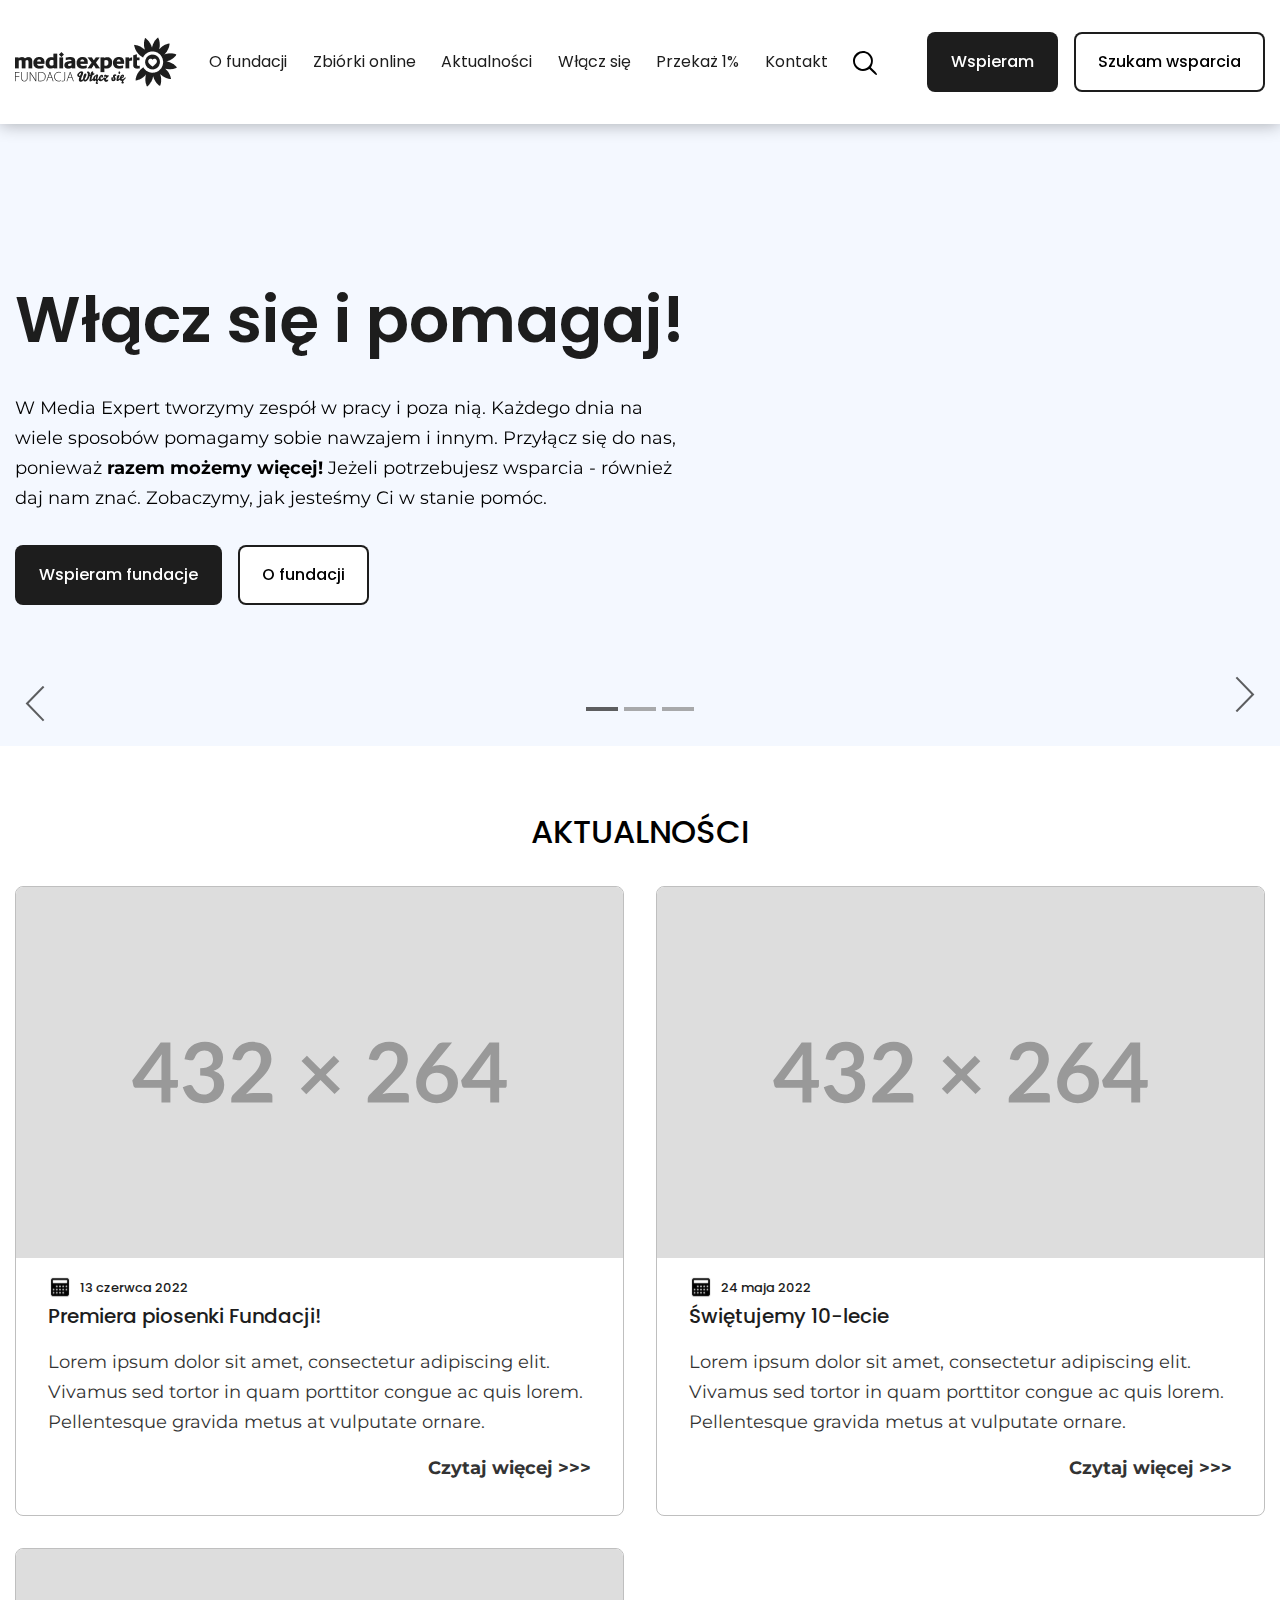
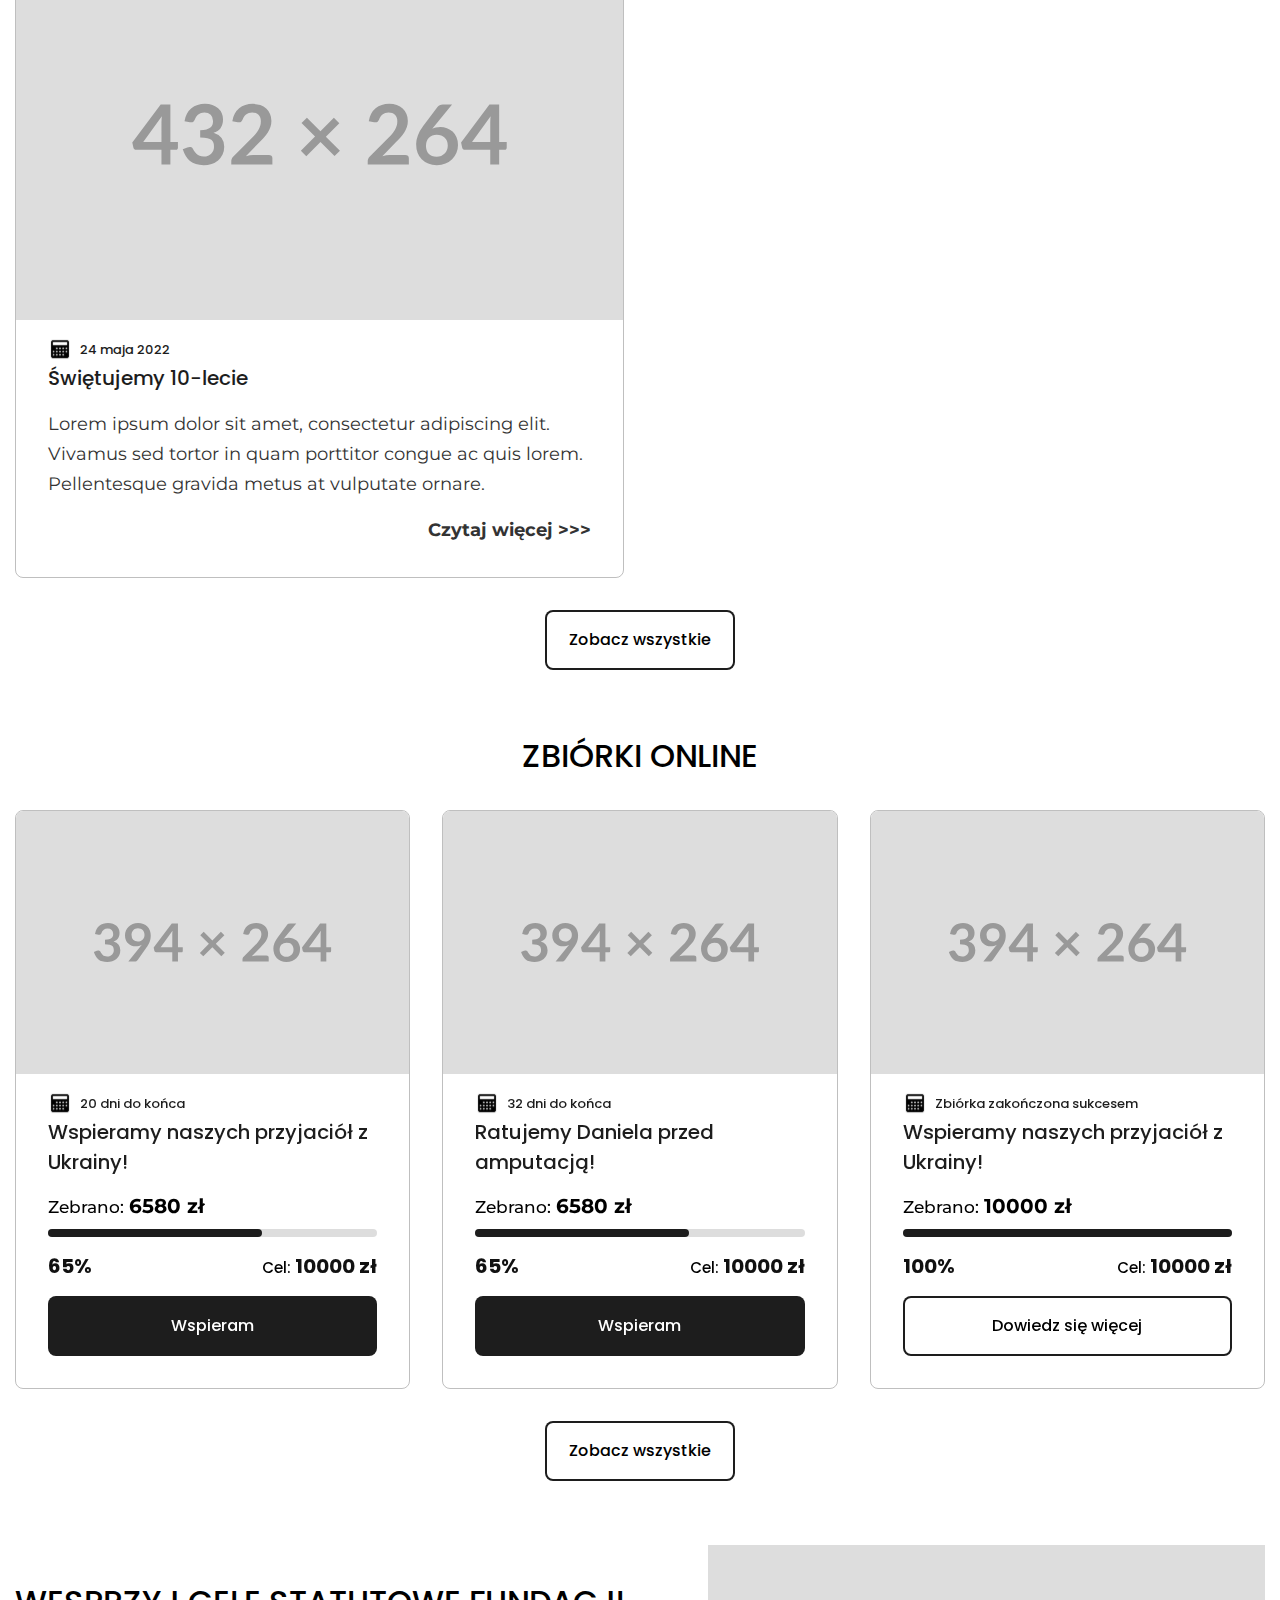
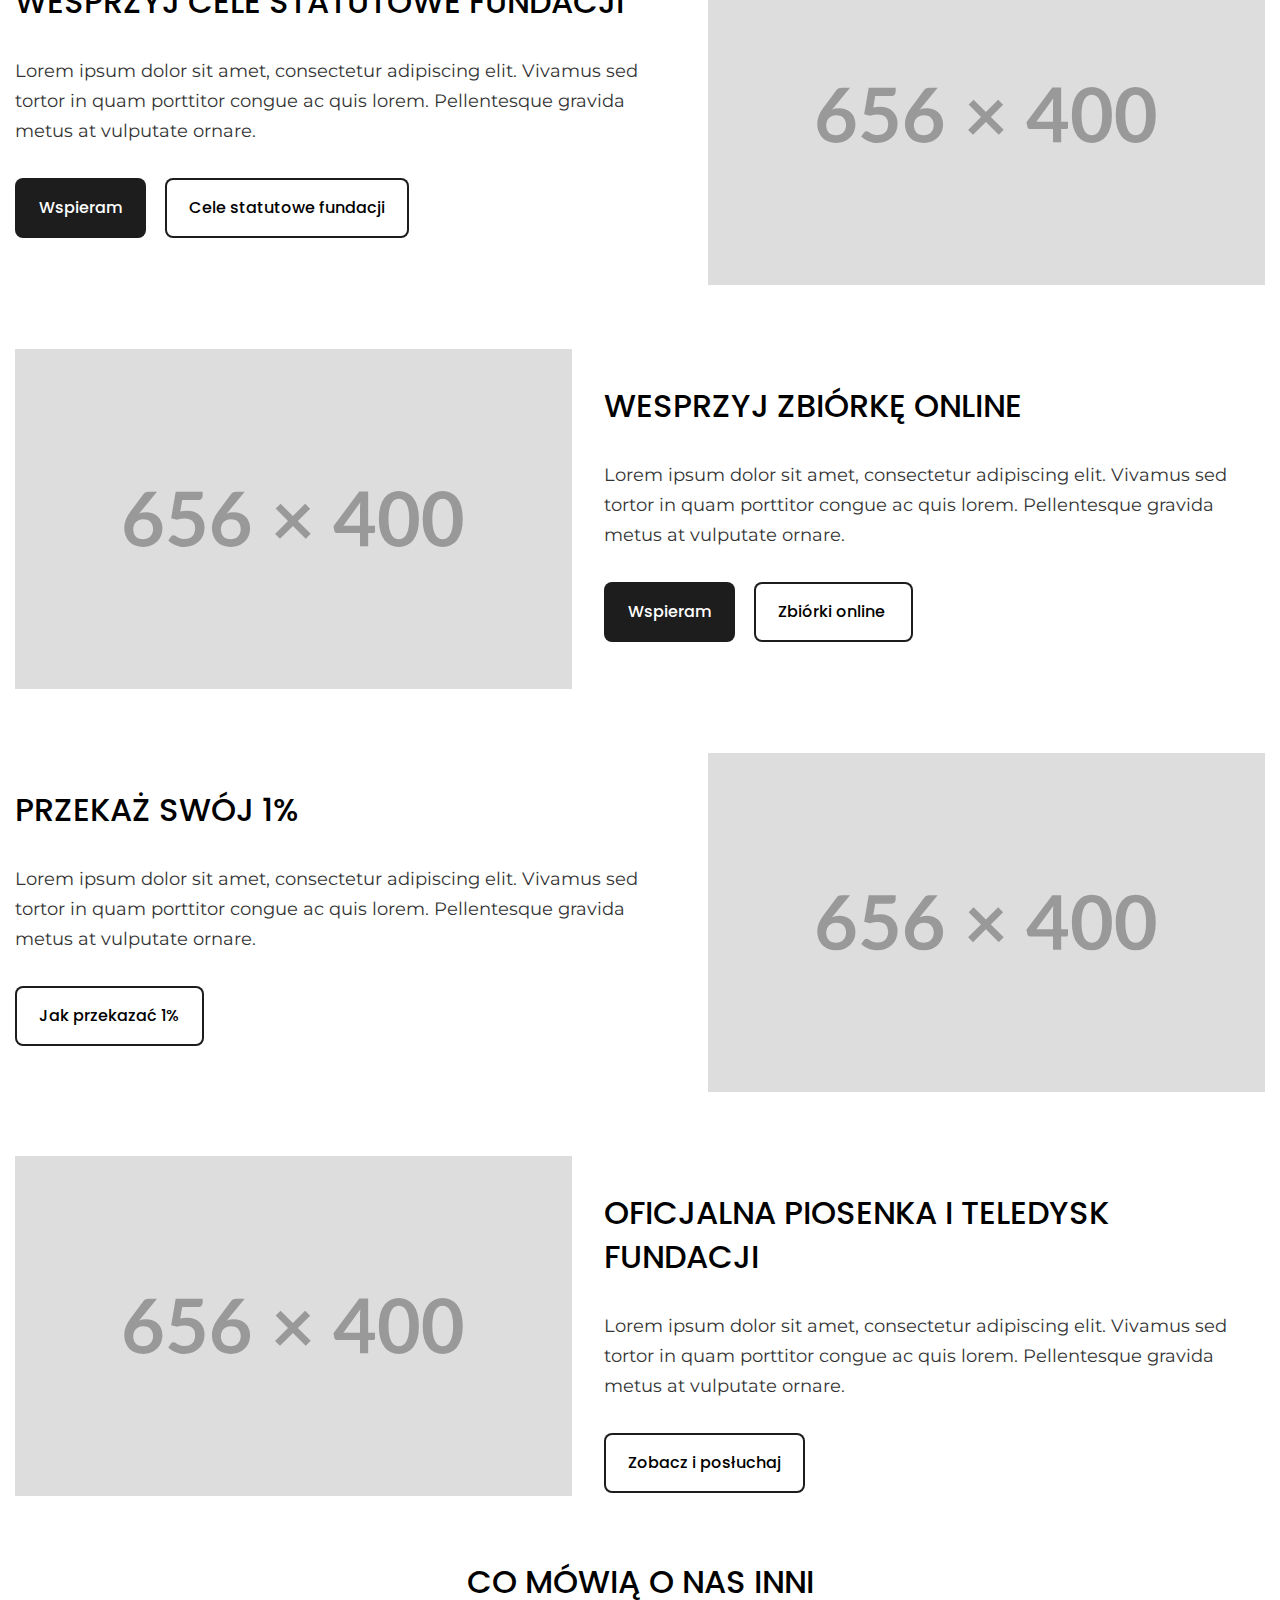
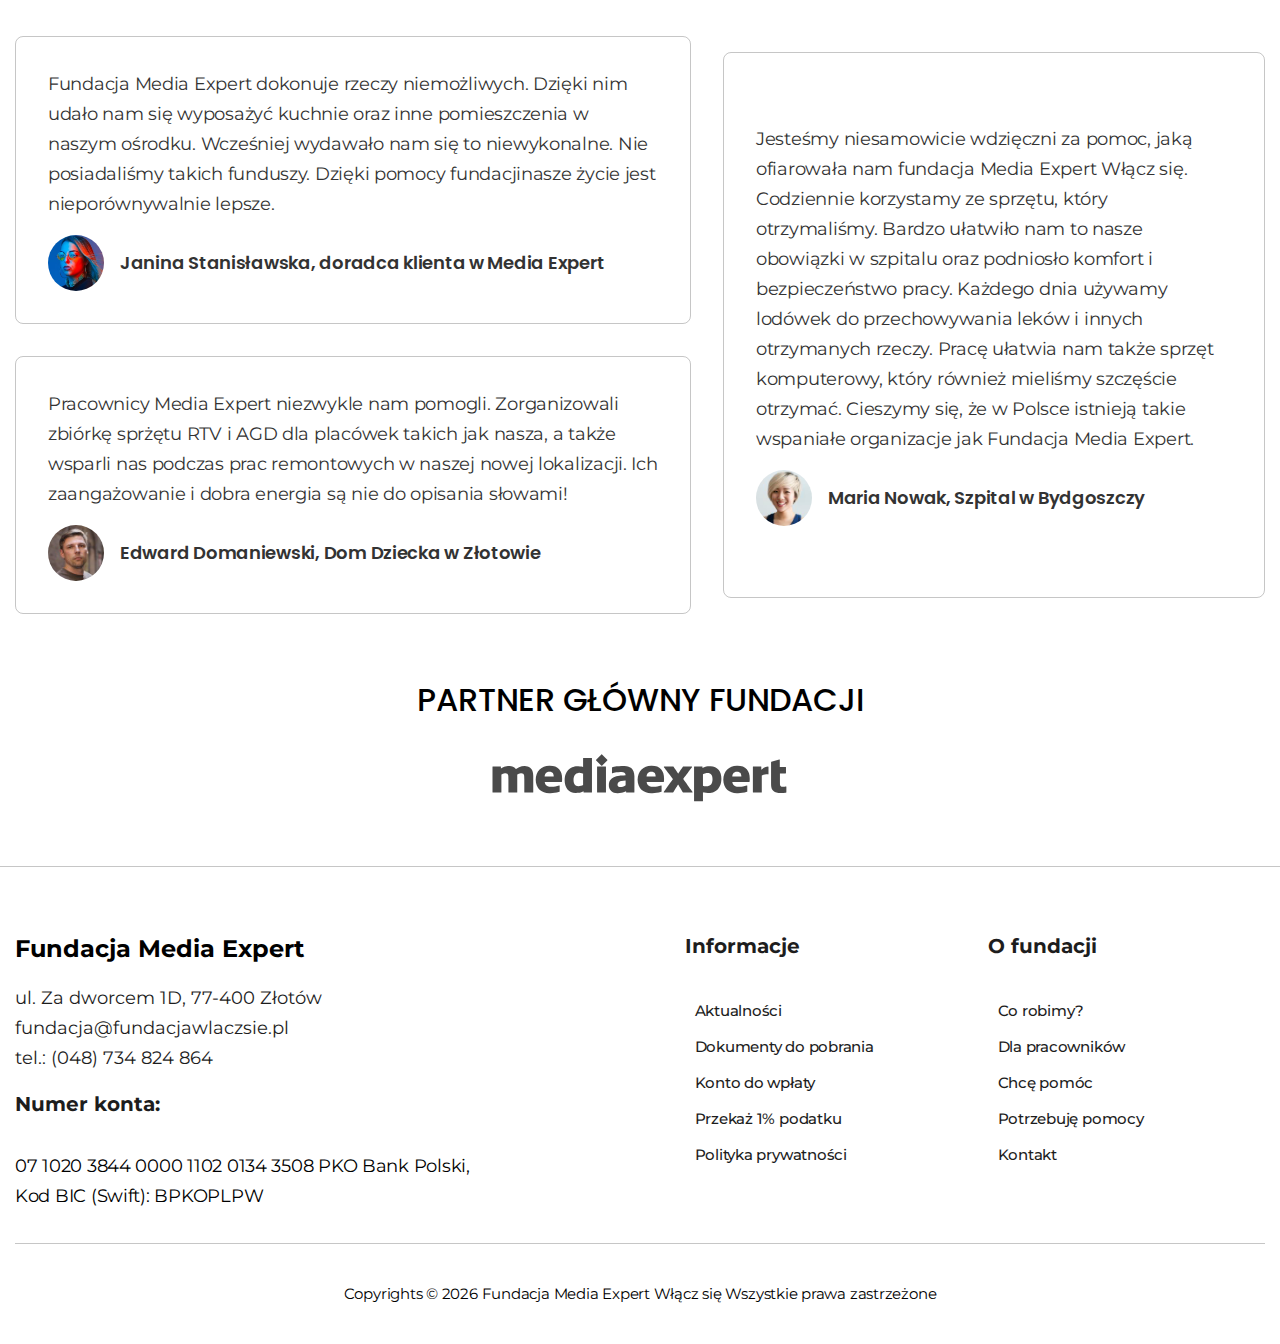
<file: index.html>
<!DOCTYPE html>
<html lang="en">

<head>
    <meta charset="UTF-8">
    <meta http-equiv="X-UA-Compatible" content="IE=edge">
    <meta name="viewport" content="width=device-width, initial-scale=1.0">
    <title>Fundacja ME</title>
    <meta name="description" content="Fundacja me">
    <!-- JS -->
    <script src="js/splide.min.js" defer></script>
    <script src="js/script2.js" defer></script>
    <script src="js/core.js" defer></script>
    <!-- CSS -->
    <link rel="stylesheet" href="css/core.css">
    <link rel="stylesheet" href="css/splide.min.css">
    <link rel="stylesheet" href="css/main.css">
    <link rel="stylesheet" href="css/general.css">
</head>

<body>
    <header class="header">
        <div class="container d-f ai-c pos-rel">
            <a href="#">
                <img src="img/logo.png" alt="Logo image" class="logo-img">
            </a>
            <div class="mini-menu ai-c">
                <svg width="20" height="24" viewBox="0 0 24 24" fill="none" xmlns="http://www.w3.org/2000/svg">
                    <path fill-rule="evenodd" clip-rule="evenodd"
                        d="M6.74511 0.547105C-1.65693 3.54901 -2.39174 15.0257 5.56821 18.9328C8.30381 20.2756 11.6845 20.2645 14.4562 18.9043L16.4171 17.9419L19.5191 21.0298C22.6456 24.1415 23.7207 24.6748 23.995 23.25C24.0777 22.8205 23.1453 21.6501 21.0266 19.523L17.9373 16.4223L18.9002 14.4622C20.1404 11.9371 20.2462 8.34662 19.1511 5.95669C16.9878 1.23774 11.5046 -1.15354 6.74511 0.547105ZM12.4561 2.36358C15.3344 3.21356 18.0211 6.89606 18.0211 9.99102C18.0211 14.1392 14.133 18.0256 9.98308 18.0256C6.88678 18.0256 3.2027 15.34 2.35235 12.463C1.42497 9.32516 2.07872 6.82341 4.44557 4.45222C6.79501 2.09877 9.32564 1.43894 12.4561 2.36358Z"
                        fill="black" />
                </svg>

                <svg width="20" height="16" viewBox="0 0 20 16" fill="#1d1d1d" xmlns="http://www.w3.org/2000/svg"
                    class="open-icon">
                    <path d="M0 0H20V2H0V0Z" fill="#1d1d1d" />
                    <path d="M0 7H20V9H0V7Z" fill="#1d1d1d" />
                    <path d="M0 14H20V16H0V14Z" fill="#1d1d1d" />
                </svg>
            </div>
            <div class="shadow"></div>
            <nav class="main-nav d-f jc-b">
                <svg width="10" height="10" viewBox="0 0 10 10" fill="none" xmlns="http://www.w3.org/2000/svg"
                    class="close-icon">
                    <path
                        d="M1.46402 0.0505371L0.0498047 1.46475L3.58542 5.00036L0.049814 8.53597L1.46403 9.95018L4.99963 6.41458L8.53509 9.95003L9.9493 8.53582L6.41385 5.00036L9.94931 1.4649L8.5351 0.050688L4.99963 3.58615L1.46402 0.0505371Z"
                        fill="#1d1d1d" />
                </svg>
                <ul class="main-nav-list">
                    <li><a href="#" class="main-nav-link fw-400 fs-16 lh-30">O&nbsp;fundacji</a></li>
                    <li><a href="donation.html" class="main-nav-link fw-400 fs-16 lh-30">Zbiórki&nbsp;online</a></li>
                    <li><a href="#" class="main-nav-link fw-400 fs-16 lh-30">Aktualności</a></li>
                    <li><a href="#" class="main-nav-link fw-400 fs-16 lh-30">Włącz&nbsp;się</a></li>
                    <li><a href="#" class="main-nav-link fw-400 fs-16 lh-30">Przekaż&nbsp;1%</a></li>
                    <li><a href="#" class="main-nav-link fw-400 fs-16 lh-30">Kontakt</a></li>
                    <li class="search"><a href="#" class="main-nav-link fw-400 fs-16 lh-30"><img src="img/Search.svg"
                                alt=""></a></li>
                </ul>
                <div class="btns-flex">
                    <a href="#" class="btn btn-black">Wspieram</a>
                    <a href="#" class="btn btn-white-outline">Szukam&nbsp;wsparcia</a>
                </div>
            </nav>
        </div>
    </header>
    <main>
        <section class="hero-section">
            <div class="container">
                <div class="splide splide-hero" aria-label="Splide Basic HTML Example">
                    <div class="splide__arrows splide__arrows--ltr">
                        <button class="splide__arrow splide__arrow--prev" type="button" aria-label="Previous slide"
                            aria-controls="splide01-track">
                            <svg viewBox="0 0 29 53" fill="none" xmlns="http://www.w3.org/2000/svg">
                                <path d="M27 2L3 26.6956L27 51.3913" stroke="#1D1D1D" stroke-width="3" />
                            </svg>


                        </button>
                        <button class="splide__arrow splide__arrow--next" type="button" aria-label="Next slide"
                            aria-controls="splide01-track">
                            <svg viewBox="0 0 29 53" fill="none" xmlns="http://www.w3.org/2000/svg">
                                <path d="M2 2L26 26.6956L2 51.3913" stroke="#1D1D1D" stroke-width="3" />
                            </svg>

                        </button>
                    </div>
                    <div class="splide__track">
                        <ul class="splide__list">
                            <li class="splide__slide hero-slide">
                                <h1 class="heading-primary mb-32">Włącz się i pomagaj!</h1>
                                <p class="heading-primary-subtitle mb-32">W Media Expert tworzymy zespół w pracy i poza
                                    nią. Każdego dnia na wiele sposobów pomagamy sobie nawzajem i innym. Przyłącz się do
                                    nas, ponieważ <span>razem możemy więcej!</span> Jeżeli potrzebujesz wsparcia -
                                    również daj nam znać. Zobaczymy, jak jesteśmy Ci w stanie pomóc.</p>
                                <div class="btns-flex">
                                    <a href="#" class="btn btn-black">Wspieram&nbsp;fundacje</a>
                                    <a href="#" class="btn btn-white-outline">O&nbsp;fundacji</a>
                                </div>
                            </li>
                            <li class="splide__slide hero-slide">
                                <h1 class="heading-primary mb-32">Włącz się i pomagaj!</h1>
                                <p class="heading-primary-subtitle mb-32">W Media Expert tworzymy zespół w pracy i poza
                                    nią. Każdego dnia na wiele sposobów pomagamy sobie nawzajem i innym. Przyłącz się do
                                    nas, ponieważ <span>razem możemy więcej!</span> Jeżeli potrzebujesz wsparcia -
                                    również daj nam znać. Zobaczymy, jak jesteśmy Ci w stanie pomóc.</p>
                                <div class="btns-flex">
                                    <a href="#" class="btn btn-black">Wspieram&nbsp;fundacje</a>
                                    <a href="#" class="btn btn-white-outline">O&nbsp;fundacji</a>
                                </div>
                            </li>
                            <li class="splide__slide hero-slide">
                                <h1 class="heading-primary mb-32">Włącz się i pomagaj!</h1>
                                <p class="heading-primary-subtitle mb-32">W Media Expert tworzymy zespół w pracy i poza
                                    nią. Każdego dnia na wiele sposobów pomagamy sobie nawzajem i innym. Przyłącz się do
                                    nas, ponieważ <span>razem możemy więcej!</span> Jeżeli potrzebujesz wsparcia -
                                    również daj nam znać. Zobaczymy, jak jesteśmy Ci w stanie pomóc.</p>
                                <div class="btns-flex">
                                    <a href="#" class="btn btn-black">Wspieram&nbsp;fundacje</a>
                                    <a href="#" class="btn btn-white-outline">O&nbsp;fundacji</a>
                                </div>
                            </li>
                        </ul>
                    </div>
                </div>
            </div>
        </section>
        <section class="updates-section">
            <div class="container">
                <div class="all-cont mb-64">
                    <h2 class="heading-secondary mb-32 ta-c uppercase">Aktualności</h2>
                    <div class="events-container mb-32">
                        <div class="events-box">
                            <img src="img/432x264.svg" alt="Placeholder" class="event-img">
                            <div class="events-desc">
                                <div class="d-f ai-c gap-8">
                                    <img src="img/Calendar.svg" alt="calendar icon">
                                    <p class="events-date">13 czerwca 2022</p>
                                </div>
                                <p class="events-title mb-16">Premiera piosenki Fundacji!</p>
                                <p class="events-subtitle mb-16">Lorem ipsum dolor sit amet, consectetur adipiscing
                                    elit. Vivamus sed tortor in quam porttitor congue ac quis lorem. Pellentesque
                                    gravida metus at vulputate ornare. </p>
                                <p class="ta-r"><a href="#" class="read-more">Czytaj więcej >>></a></p>
                            </div>
                        </div>
                        <div class="events-box">
                            <img src="img/432x264.svg" alt="Placeholder" class="event-img">
                            <div class="events-desc">
                                <div class="d-f ai-c gap-8">
                                    <img src="img/Calendar.svg" alt="calendar icon">
                                    <p class="events-date">24 maja 2022</p>
                                </div>
                                <p class="events-title mb-16">Świętujemy 10-lecie</p>
                                <p class="events-subtitle mb-16">Lorem ipsum dolor sit amet, consectetur adipiscing
                                    elit. Vivamus sed tortor in quam porttitor congue ac quis lorem. Pellentesque
                                    gravida metus at vulputate ornare. </p>
                                <p class="ta-r"><a href="#" class="read-more">Czytaj więcej >>></a></p>
                            </div>
                        </div>
                        <div class="events-box">
                            <img src="img/432x264.svg" alt="Placeholder" class="event-img">
                            <div class="events-desc">
                                <div class="d-f ai-c gap-8">
                                    <img src="img/Calendar.svg" alt="calendar icon">
                                    <p class="events-date">24 maja 2022</p>
                                </div>
                                <p class="events-title mb-16">Świętujemy 10-lecie</p>
                                <p class="events-subtitle mb-16">Lorem ipsum dolor sit amet, consectetur adipiscing
                                    elit. Vivamus sed tortor in quam porttitor congue ac quis lorem. Pellentesque
                                    gravida metus at vulputate ornare. </p>
                                <p class="ta-r"><a href="#" class="read-more">Czytaj więcej >>></a></p>
                            </div>
                        </div>
                    </div>
                    <div class="ta-c">
                        <a href="#" class="btn btn-white-outline">Zobacz&nbsp;wszystkie</a>
                    </div>
                </div>
                <h2 class="heading-secondary mb-32 ta-c uppercase">Zbiórki online</h2>
                <div class="splide online-raise mb-32" aria-label="Splide Basic HTML Example">
                    <div class="splide__arrows splide__arrows--ltr">
                        <button class="splide__arrow splide__arrow--prev" type="button" aria-label="Previous slide"
                            aria-controls="splide01-track">
                            <svg viewBox="0 0 29 53" fill="none" xmlns="http://www.w3.org/2000/svg">
                                <path d="M27 2L3 26.6956L27 51.3913" stroke="#1D1D1D" stroke-width="3" />
                            </svg>


                        </button>
                        <button class="splide__arrow splide__arrow--next" type="button" aria-label="Next slide"
                            aria-controls="splide01-track">
                            <svg viewBox="0 0 29 53" fill="none" xmlns="http://www.w3.org/2000/svg">
                                <path d="M2 2L26 26.6956L2 51.3913" stroke="#1D1D1D" stroke-width="3" />
                            </svg>

                        </button>
                    </div>
                    <div class="splide__track">
                        <ul class="splide__list">
                            <li class="splide__slide raise-slide">
                                <img src="img/394x264.svg" alt="Placeholder" class="event-img">
                                <div class="events-desc">
                                    <div class="d-f ai-c gap-8">
                                        <img src="img/Calendar.svg" alt="calendar icon">
                                        <p class="events-date">20 dni do końca</p>
                                    </div>
                                    <p class="events-title mb-16">Wspieramy naszych przyjaciół z Ukrainy!</p>
                                    <div class="earned-value">
                                        <p class="fw-500 fs-17 lh-27 mb-8 font-mont">Zebrano: <span class="earned">6580
                                                zł</span></p>
                                        <div class="goal-line">
                                            <div class="actual-line"></div>
                                        </div>
                                        <div class="d-f jc-b mb-16">
                                            <p class="percentage">65%</p>
                                            <p class="fs-15 fw-500 lh-22">Cel: <span class="overall-money">10000
                                                    zł</span></p>
                                        </div>
                                    </div>
                                    <a href="#" class="btn btn-black btn-100">Wspieram</a>
                                </div>
                            </li>
                            <li class="splide__slide raise-slide">
                                <img src="img/394x264.svg" alt="Placeholder" class="event-img">
                                <div class="events-desc">
                                    <div class="d-f ai-c gap-8">
                                        <img src="img/Calendar.svg" alt="calendar icon">
                                        <p class="events-date">32 dni do końca</p>
                                    </div>
                                    <p class="events-title mb-16">Ratujemy Daniela przed
                                        amputacją! </p>
                                    <div class="earned-value">
                                        <p class="fw-500 fs-17 lh-27 mb-8 font-mont">Zebrano: <span class="earned">6580
                                                zł</span></p>
                                        <div class="goal-line">
                                            <div class="actual-line"></div>
                                        </div>
                                        <div class="d-f jc-b mb-16">
                                            <p class="percentage">65%</p>
                                            <p class="fs-15 fw-500 lh-22">Cel: <span class="overall-money">10000
                                                    zł</span></p>
                                        </div>
                                    </div>
                                    <a href="#" class="btn btn-black btn-100">Wspieram</a>
                                </div>
                            </li>
                            <li class="splide__slide raise-slide">
                                <img src="img/394x264.svg" alt="Placeholder" class="event-img">
                                <div class="events-desc">
                                    <div class="d-f ai-c gap-8">
                                        <img src="img/Calendar.svg" alt="calendar icon">
                                        <p class="events-date">Zbiórka zakończona sukcesem</p>
                                    </div>
                                    <p class="events-title mb-16">Wspieramy naszych przyjaciół z Ukrainy!</p>
                                    <div class="earned-value">
                                        <p class="fw-500 fs-17 lh-27 mb-8 font-mont">Zebrano: <span class="earned">10000
                                                zł</span></p>
                                        <div class="goal-line">
                                            <div class="actual-line line-100"></div>
                                        </div>
                                        <div class="d-f jc-b mb-16">
                                            <p class="percentage">100%</p>
                                            <p class="fs-15 fw-500 lh-22">Cel: <span class="overall-money">10000
                                                    zł</span></p>
                                        </div>
                                    </div>
                                    <a href="#" class="btn btn-white-outline btn-100">Dowiedz&nbsp;się&nbsp;więcej</a>
                                </div>
                            </li>
                            <li class="splide__slide raise-slide">
                                <img src="img/394x264.svg" alt="Placeholder" class="event-img">
                                <div class="events-desc">
                                    <div class="d-f ai-c gap-8">
                                        <img src="img/Calendar.svg" alt="calendar icon">
                                        <p class="events-date">Zbiórka zakończona sukcesem</p>
                                    </div>
                                    <p class="events-title mb-16">Wspieramy naszych przyjaciół z Ukrainy!</p>
                                    <div class="earned-value">
                                        <p class="fw-500 fs-17 lh-27 mb-8 font-mont">Zebrano: <span class="earned">10000
                                                zł</span></p>
                                        <div class="goal-line">
                                            <div class="actual-line line-100"></div>
                                        </div>
                                        <div class="d-f jc-b mb-16">
                                            <p class="percentage">100%</p>
                                            <p class="fs-15 fw-500 lh-22">Cel: <span class="overall-money">10000
                                                    zł</span></p>
                                        </div>
                                    </div>
                                    <a href="#" class="btn btn-white-outline btn-100">Dowiedz&nbsp;się&nbsp;więcej</a>
                                </div>
                            </li>
                            <li class="splide__slide raise-slide">
                                <img src="img/394x264.svg" alt="Placeholder" class="event-img">
                                <div class="events-desc">
                                    <div class="d-f ai-c gap-8">
                                        <img src="img/Calendar.svg" alt="calendar icon">
                                        <p class="events-date">Zbiórka zakończona sukcesem</p>
                                    </div>
                                    <p class="events-title mb-16">Wspieramy naszych przyjaciół z Ukrainy!</p>
                                    <div class="earned-value">
                                        <p class="fw-500 fs-17 lh-27 mb-8 font-mont">Zebrano: <span class="earned">10000
                                                zł</span></p>
                                        <div class="goal-line">
                                            <div class="actual-line line-100"></div>
                                        </div>
                                        <div class="d-f jc-b mb-16">
                                            <p class="percentage">100%</p>
                                            <p class="fs-15 fw-500 lh-22">Cel: <span class="overall-money">10000
                                                    zł</span></p>
                                        </div>
                                    </div>
                                    <a href="#" class="btn btn-white-outline btn-100">Dowiedz&nbsp;się&nbsp;więcej</a>
                                </div>
                            </li>
                            <li class="splide__slide raise-slide">
                                <img src="img/394x264.svg" alt="Placeholder" class="event-img">
                                <div class="events-desc">
                                    <div class="d-f ai-c gap-8">
                                        <img src="img/Calendar.svg" alt="calendar icon">
                                        <p class="events-date">Zbiórka zakończona sukcesem</p>
                                    </div>
                                    <p class="events-title mb-16">Wspieramy naszych przyjaciół z Ukrainy!</p>
                                    <div class="earned-value">
                                        <p class="fw-500 fs-17 lh-27 mb-8 font-mont">Zebrano: <span class="earned">10000
                                                zł</span></p>
                                        <div class="goal-line">
                                            <div class="actual-line line-100"></div>
                                        </div>
                                        <div class="d-f jc-b mb-16">
                                            <p class="percentage">100%</p>
                                            <p class="fs-15 fw-500 lh-22">Cel: <span class="overall-money">10000
                                                    zł</span></p>
                                        </div>
                                    </div>
                                    <a href="#" class="btn btn-white-outline btn-100">Dowiedz&nbsp;się&nbsp;więcej</a>
                                </div>
                            </li>
                        </ul>
                    </div>
                </div>
                <div class="ta-c">
                    <a href="#" class="btn btn-white-outline">Zobacz&nbsp;wszystkie</a>
                </div>
            </div>
        </section>
        <section class="support-section">
            <div class="container">
                <div class="d-f fd-c smallergap">
                    <div class="features-flex-row">
                        <div class="flex-row-desc">
                            <h2 class="heading-secondary mb-32">WESPRZYJ CELE STATUTOWE FUNDACJI</h2>
                            <p class="events-subtitle mb-32">Lorem ipsum dolor sit amet, consectetur adipiscing elit.
                                Vivamus sed tortor in quam porttitor congue ac quis lorem. Pellentesque gravida metus at
                                vulputate ornare. </p>
                            <a href="#" class="btn btn-black mr-16">Wspieram</a>
                            <a href="#" class="btn btn-white-outline">Cele&nbsp;statutowe&nbsp;fundacji</a>
                        </div>
                        <div class="flex-row-img">
                            <img src="img/656x400.svg" alt="Placeholder">
                        </div>
                    </div>
                    <div class="features-flex-rowreverse">
                        <div class="flex-row-desc">
                            <h2 class="heading-secondary mb-32">WESPRZYJ ZBIÓRKĘ ONLINE</h2>
                            <p class="events-subtitle mb-32">Lorem ipsum dolor sit amet, consectetur adipiscing elit.
                                Vivamus sed tortor in quam porttitor congue ac quis lorem. Pellentesque gravida metus at
                                vulputate ornare. </p>
                            <a href="#" class="btn btn-black mr-16">Wspieram</a>
                            <a href="#" class="btn btn-white-outline">Zbiórki&nbsp;online&nbsp;</a>
                        </div>
                        <div class="flex-row-img">
                            <img src="img/656x400.svg" alt="Placeholder">
                        </div>
                    </div>
                    <div class="features-flex-row">
                        <div class="flex-row-desc">
                            <h2 class="heading-secondary mb-32">PRZEKAŻ SWÓJ 1%</h2>
                            <p class="events-subtitle mb-32">Lorem ipsum dolor sit amet, consectetur adipiscing elit.
                                Vivamus sed tortor in quam porttitor congue ac quis lorem. Pellentesque gravida metus at
                                vulputate ornare. </p>
                            <a href="#" class="btn btn-white-outline">Jak&nbsp;przekazać&nbsp;1%</a>
                        </div>
                        <div class="flex-row-img">
                            <img src="img/656x400.svg" alt="Placeholder">
                        </div>
                    </div>
                    <div class="features-flex-rowreverse">
                        <div class="flex-row-desc">
                            <h2 class="heading-secondary mb-32">OFICJALNA PIOSENKA I TELEDYSK FUNDACJI</h2>
                            <p class="events-subtitle mb-32">Lorem ipsum dolor sit amet, consectetur adipiscing elit.
                                Vivamus sed tortor in quam porttitor congue ac quis lorem. Pellentesque gravida metus at
                                vulputate ornare. </p>
                            <a href="#" class="btn btn-white-outline">Zobacz&nbsp;i&nbsp;posłuchaj</a>
                        </div>
                        <div class="flex-row-img">
                            <img src="img/656x400.svg" alt="Placeholder">
                        </div>
                    </div>
                </div>
            </div>
        </section>
        <section class="testimonials-section">
            <div class="container">
                <h2 class="heading-secondary mb-32 ta-c">CO MÓWIĄ O NAS INNI</h2>
                <div class="d-f gap-32 testimonial-container mb-64">
                    <div class="rows-testimonial">
                        <div class="row-testimonial">
                            <p class="testimonials-text">
                                Fundacja Media Expert dokonuje rzeczy niemożliwych. Dzięki nim udało nam się wyposażyć
                                kuchnie oraz inne pomieszczenia w naszym ośrodku. Wcześniej wydawało nam się to
                                niewykonalne. Nie posiadaliśmy takich funduszy. Dzięki pomocy fundacjinasze życie jest
                                nieporównywalnie lepsze.</p>
                            <div class="d-f ai-c gap-16">
                                <img src="img/face.png" alt="Face" class="pfp-testimonial">
                                <p class="testimonial-signing">Janina Stanisławska, doradca klienta w Media Expert</p>
                            </div>
                        </div>
                        <div class="row-testimonial">
                            <p class="testimonials-text">
                                Pracownicy Media Expert niezwykle nam pomogli. Zorganizowali zbiórkę sprżętu RTV i AGD
                                dla placówek takich jak nasza, a także wsparli nas podczas prac remontowych w naszej
                                nowej lokalizacji. Ich zaangażowanie i dobra energia są nie do opisania słowami! </p>
                            <div class="d-f ai-c gap-16">
                                <img src="img/edward.png" alt="Face" class="pfp-testimonial">
                                <p class="testimonial-signing">Edward Domaniewski, Dom Dziecka w Złotowie</p>
                            </div>
                        </div>
                    </div>
                    <div class="column-testimonial">
                        <p class="testimonials-text">
                            Jesteśmy niesamowicie wdzięczni za pomoc, jaką ofiarowała nam fundacja Media Expert Włącz
                            się. Codziennie korzystamy ze sprzętu, który otrzymaliśmy. Bardzo ułatwiło nam to nasze
                            obowiązki w szpitalu oraz podniosło komfort i bezpieczeństwo pracy. Każdego dnia używamy
                            lodówek do przechowywania leków i innych otrzymanych rzeczy. Pracę ułatwia nam także sprzęt
                            komputerowy, który również mieliśmy szczęście otrzymać. Cieszymy się, że w Polsce istnieją
                            takie wspaniałe organizacje jak Fundacja Media Expert. </p>
                        <div class="d-f ai-c gap-16">
                            <img src="img/chinsese.jpg" alt="Face" class="pfp-testimonial">
                            <p class="testimonial-signing">Maria Nowak, Szpital w Bydgoszczy</p>
                        </div>
                    </div>
                </div>
                <h2 class="heading-secondary mb-32 ta-c">PARTNER GŁÓWNY FUNDACJI</h2>
                <div class="ta-c">
                    <img src="img/melogo.svg" alt="Media expert logo" class="margin-auto">
                </div>
            </div>
        </section>
    </main>
    <footer class="footer">
        <div class="container">
            <div class="footer-container">
                <div class="footer-col-473">
                    <h2 class="footer-heading mb-16">Fundacja Media Expert</h2>
                    <p class="fs-18 fw-400 lh-30 font-mont black mb-16 max-w-308">ul. Za dworcem 1D, 77-400 Złotów
                        fundacja@fundacjawlaczsie.pl tel.:&nbsp;(048) 734 824 864</p>
                    <h3 class="footer-heading-tert mb-32">Numer konta:</h3>
                    <p class="foot-text">07 1020 3844 0000 1102 0134 3508 PKO Bank Polski, Kod BIC (Swift): BPKOPLPW</p>

                </div>
                <div class="footer-col-580 gap-32">
                    <div class="d-f max-w-271 fd-c">
                        <h3 class="footer-heading-tert mb-32">Informacje</h3>
                        <ul class="footer-list">
                            <li class="footer-text"><a href="#">Aktualności</a></li>
                            <li class="footer-text"><a href="#">Dokumenty do pobrania</a></li>
                            <li class="footer-text"><a href="#">Konto do wpłaty</a></li>
                            <li class="footer-text"><a href="#">Przekaż 1% podatku</a></li>
                            <li class="footer-text"><a href="#">Polityka prywatności</a></li>
                        </ul>
                    </div>
                    <div class="d-f max-w-271 fd-c">
                        <h3 class="footer-heading-tert mb-32">O fundacji</h3>
                        <ul class="footer-list">
                            <li class="footer-text"><a href="#">Co robimy?</a></li>
                            <li class="footer-text"><a href="#">Dla pracowników</a></li>
                            <li class="footer-text"><a href="#">Chcę pomóc</a></li>
                            <li class="footer-text"><a href="#">Potrzebuję pomocy</a></li>
                            <li class="footer-text"><a href="#">Kontakt</a></li>
                        </ul>
                    </div>
                </div>
            </div>
            <p class="copy">Copyrights © <span class="year">2023</span> Fundacja Media Expert Włącz się Wszystkie prawa
                zastrzeżone</p>
        </div>
    </footer>
</body>

</html>
</file>
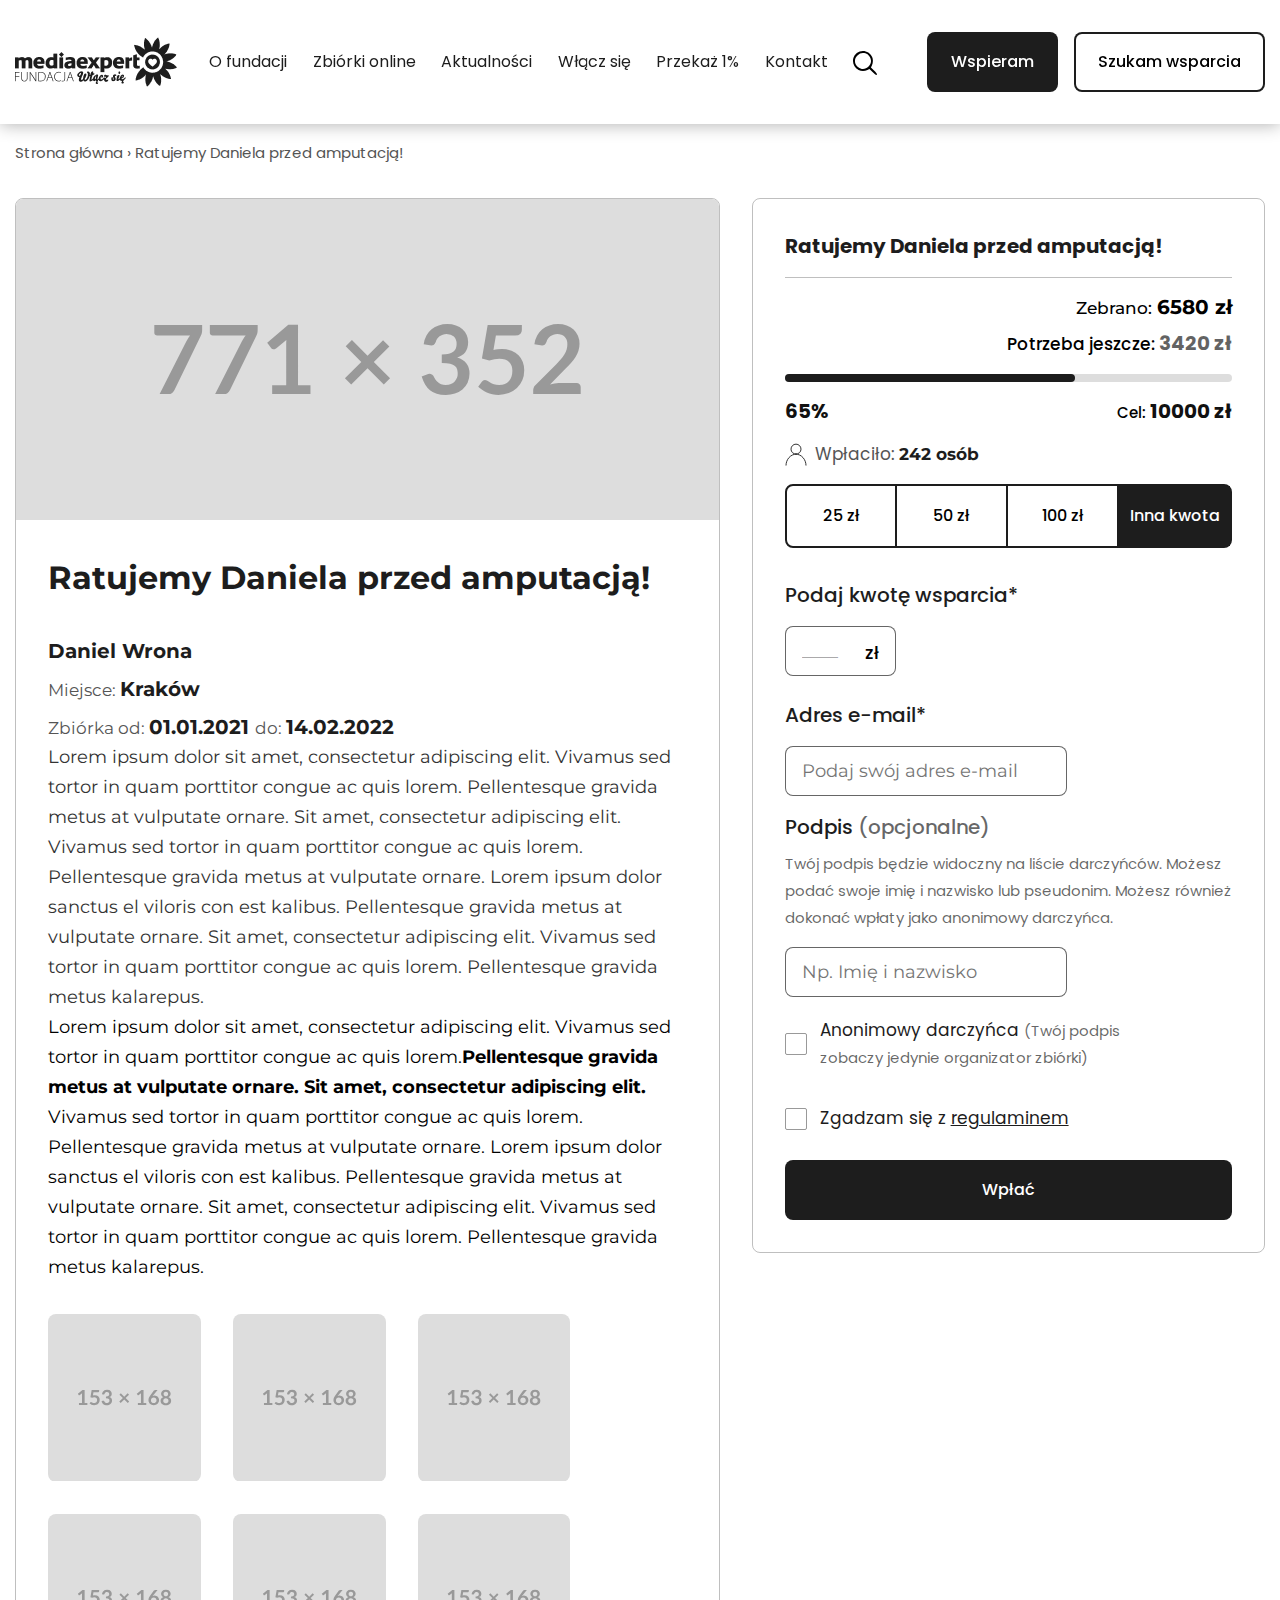
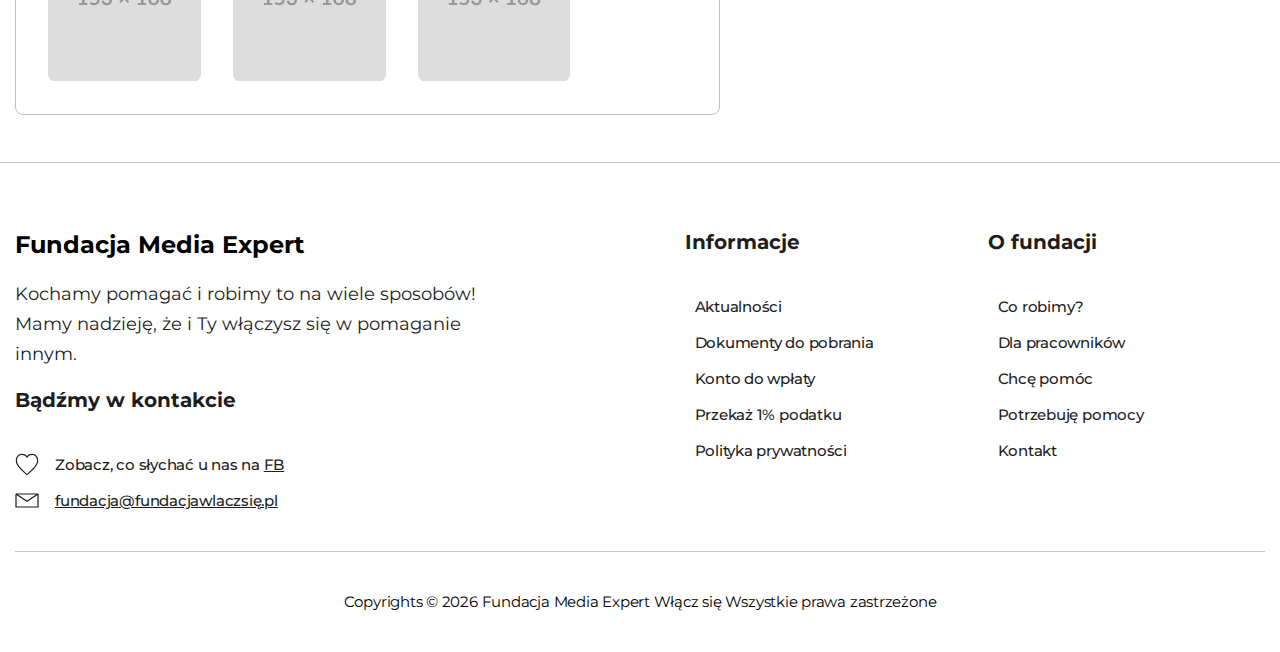
<file: donation.html>
<!DOCTYPE html>
<html lang="en">

<head>
    <meta charset="UTF-8">
    <meta http-equiv="X-UA-Compatible" content="IE=edge">
    <meta name="viewport" content="width=device-width, initial-scale=1.0">
    <title>Fundacja ME</title>
    <meta name="description" content="Fundacja me">
    <!-- JS -->
    <script src="js/script.js" defer></script>
    <script src="js/core.js" defer></script>
    <!-- CSS -->
    <link rel="stylesheet" href="css/core.css">
    <link rel="stylesheet" href="css/donation.css">
    <link rel="stylesheet" href="css/general.css">
</head>

<body>
    <header class="header">
        <div class="container d-f ai-c pos-rel">
            <a href="index.html">
                <img src="img/logo.png" alt="Logo image" class="logo-img">
            </a>
            <div class="mini-menu ai-c">
                <svg width="20" height="24" viewBox="0 0 24 24" fill="none" xmlns="http://www.w3.org/2000/svg">
                    <path fill-rule="evenodd" clip-rule="evenodd"
                        d="M6.74511 0.547105C-1.65693 3.54901 -2.39174 15.0257 5.56821 18.9328C8.30381 20.2756 11.6845 20.2645 14.4562 18.9043L16.4171 17.9419L19.5191 21.0298C22.6456 24.1415 23.7207 24.6748 23.995 23.25C24.0777 22.8205 23.1453 21.6501 21.0266 19.523L17.9373 16.4223L18.9002 14.4622C20.1404 11.9371 20.2462 8.34662 19.1511 5.95669C16.9878 1.23774 11.5046 -1.15354 6.74511 0.547105ZM12.4561 2.36358C15.3344 3.21356 18.0211 6.89606 18.0211 9.99102C18.0211 14.1392 14.133 18.0256 9.98308 18.0256C6.88678 18.0256 3.2027 15.34 2.35235 12.463C1.42497 9.32516 2.07872 6.82341 4.44557 4.45222C6.79501 2.09877 9.32564 1.43894 12.4561 2.36358Z"
                        fill="black" />
                </svg>

                <svg width="20" height="16" viewBox="0 0 20 16" fill="#1d1d1d" xmlns="http://www.w3.org/2000/svg"
                    class="open-icon">
                    <path d="M0 0H20V2H0V0Z" fill="#1d1d1d" />
                    <path d="M0 7H20V9H0V7Z" fill="#1d1d1d" />
                    <path d="M0 14H20V16H0V14Z" fill="#1d1d1d" />
                </svg>
            </div>
            <div class="shadow"></div>
            <nav class="main-nav d-f jc-b">
                <svg width="10" height="10" viewBox="0 0 10 10" fill="none" xmlns="http://www.w3.org/2000/svg"
                    class="close-icon">
                    <path
                        d="M1.46402 0.0505371L0.0498047 1.46475L3.58542 5.00036L0.049814 8.53597L1.46403 9.95018L4.99963 6.41458L8.53509 9.95003L9.9493 8.53582L6.41385 5.00036L9.94931 1.4649L8.5351 0.050688L4.99963 3.58615L1.46402 0.0505371Z"
                        fill="#1d1d1d" />
                </svg>
                <ul class="main-nav-list">
                    <li><a href="#" class="main-nav-link fw-400 fs-16 lh-30">O&nbsp;fundacji</a></li>
                    <li><a href="#" class="main-nav-link fw-400 fs-16 lh-30">Zbiórki&nbsp;online</a></li>
                    <li><a href="#" class="main-nav-link fw-400 fs-16 lh-30">Aktualności</a></li>
                    <li><a href="#" class="main-nav-link fw-400 fs-16 lh-30">Włącz&nbsp;się</a></li>
                    <li><a href="#" class="main-nav-link fw-400 fs-16 lh-30">Przekaż&nbsp;1%</a></li>
                    <li><a href="#" class="main-nav-link fw-400 fs-16 lh-30">Kontakt</a></li>
                    <li class="search"><a href="#" class="main-nav-link fw-400 fs-16 lh-30"><img src="img/Search.svg"
                                alt=""></a></li>
                </ul>
                <div class="btns-flex">
                    <a href="#" class="btn btn-black">Wspieram</a>
                    <a href="#" class="btn btn-white-outline">Szukam&nbsp;wsparcia</a>
                </div>
            </nav>
        </div>
    </header>
    <main>
        <section class="section-fundraiser">
            <div class="container">
                <p class="directory gray-5 lh-26 fs-15 fw-400 mb-32"><a href="#">Strona główna </a>› Ratujemy Daniela
                    przed amputacją!</p>
                <div class="d-f ai-fs gap-32 flexy">
                    <div class="fundraiser-container">
                        <img src="img/771x352.svg" alt="Placeholder image" class="main-img">
                        <div class="fundraiser-desc">
                            <h1 class="heading-primary fw-700 font-mont mb-32">Ratujemy Daniela przed amputacją!</h1>
                            <p class="fw-700 fs-20 lh-30 black mb-8">Daniel Wrona</p>
                            <p class="fs-17 fw-400 lh-27 gray-5 mb-8 dates">Miejsce: <span
                                    class="black fw-700 fs-20 lh-30">Kraków</span></p>
                            <p class="fs-17 fw-400 lh-27 gray-5 dates">Zbiórka od: <span
                                    class="black fw-700 fs-20 lh-30">01.01.2021 </span>do: <span
                                    class="black fw-700 fs-20 lh-30">14.02.2022</span></p>
                            <p class="gray-3 fs-18 fw-400 lh-30 description">Lorem ipsum dolor sit amet, consectetur
                                adipiscing elit. Vivamus sed tortor in quam porttitor congue ac quis lorem. Pellentesque
                                gravida metus at vulputate ornare. Sit amet, consectetur adipiscing elit. Vivamus sed
                                tortor in quam porttitor congue ac quis lorem. Pellentesque gravida metus at vulputate
                                ornare. Lorem ipsum dolor sanctus el viloris con est kalibus. Pellentesque gravida metus
                                at vulputate ornare. Sit amet, consectetur adipiscing elit. Vivamus sed tortor in quam
                                porttitor congue ac quis lorem. Pellentesque gravida metus kalarepus. </p>
                            <p class="fw-400 fs-18 lh-30 mb-32 description">Lorem ipsum dolor sit amet, consectetur
                                adipiscing elit. Vivamus sed tortor in quam porttitor congue ac quis lorem.<span
                                    class="fw-700">Pellentesque gravida metus at vulputate ornare. Sit amet, consectetur
                                    adipiscing elit. </span>Vivamus sed tortor in quam porttitor congue ac quis lorem.
                                Pellentesque gravida metus at vulputate ornare. Lorem ipsum dolor sanctus el viloris con
                                est kalibus. Pellentesque gravida metus at vulputate ornare. Sit amet, consectetur
                                adipiscing elit. Vivamus sed tortor in quam porttitor congue ac quis lorem. Pellentesque
                                gravida metus kalarepus.
                            </p>
                            <div class="photos-grid">
                                <div class="photo-width">
                                    <img src="img/153x168.svg" alt="Placeholder photo" class="photo">
                                </div>
                                <div class="photo-width">
                                    <img src="img/153x168.svg" alt="Placeholder photo" class="photo">
                                </div>
                                <div class="photo-width">
                                    <img src="img/153x168.svg" alt="Placeholder photo" class="photo">
                                </div>
                                <div class="photo-width">
                                    <img src="img/153x168.svg" alt="Placeholder photo" class="photo">
                                </div>
                                <div class="photo-width">
                                    <img src="img/153x168.svg" alt="Placeholder photo" class="photo">
                                </div>
                                <div class="photo-width">
                                    <img src="img/153x168.svg" alt="Placeholder photo" class="photo">
                                </div>
                            </div>
                        </div>
                    </div>
                    <div class="donation-container">
                        <h3 class="heading-tertiary mb-16">Ratujemy Daniela przed amputacją!</h3>
                        <div class="earned-value">
                            <p class="fw-500 fs-17 lh-27 ta-r mb-8 font-mont">Zebrano: <span class="earned">6580
                                    zł</span></p>
                            <p class="fw-500 fs-17 lh-27 ta-r mb-16 needed">Potrzeba jeszcze: <span
                                    class="money-left">3420 zł</span></p>
                            <div class="goal-line">
                                <div class="actual-line"></div>
                            </div>
                            <div class="d-f jc-b mb-16">
                                <p class="percentage">65%</p>
                                <p class="fs-15 fw-500 lh-22">Cel: <span class="overall-money">10000 zł</span></p>
                            </div>
                        </div>
                        <form action="#" class="form-box">
                            <div class="d-f ai-c gap-8 mb-16">
                                <svg width="22" height="23" viewBox="0 0 22 23" fill="none"
                                    xmlns="http://www.w3.org/2000/svg">
                                    <path
                                        d="M11 11.1396C13.7614 11.1396 16 8.90107 16 6.13965C16 3.37822 13.7614 1.13965 11 1.13965C8.23858 1.13965 6 3.37822 6 6.13965C6 8.90107 8.23858 11.1396 11 11.1396ZM11 11.1396C5.47715 11.1396 1 16.6168 1 22.1396M11 11.1396C16.5228 11.1396 21 16.6168 21 22.1396"
                                        stroke="#333333" stroke-linecap="round" stroke-linejoin="round" />
                                </svg>
                                <p class="fs-17 fw-400 lh-27 gray-5">Wpłaciło: <span
                                        class="font-mont fw-700 black people-donated">242 osób</span></p>
                            </div>
                            <div class="amount-types mb-32">
                                <div class="amount" data-price="25">25 zł</div>
                                <div class="amount" data-price="50">50 zł</div>
                                <div class="amount" data-price="100">100 zł</div>
                                <div class="amount active">Inna&nbsp;kwota</div>
                            </div>
                            <div class="d-f fd-c jc-s custom-amount mb-24 ai-fs">
                                <label for="money" class="form-label mb-16">Podaj kwotę wsparcia*</label>
                                <label class="number-input">
                                    <input type="number" name="money" id="money" class="amount-number"
                                        placeholder="____" value="">
                                    <span class="currency-placeholder">zł</span>
                                </label>
                                <p class="invalid-feedback amount-feedback">Podaj kwotę wsparcia</p>
                            </div>
                            <div class="mb-16">
                                <label for="email" class="form-label mb-16">Adres e-mail*</label>
                                <input type="email" placeholder="Podaj swój adres e-mail" class="text-input max-w-400"
                                    id="email">
                                <p class="invalid-feedback email">Wpisz poprawny adres e-mail.</p>
                            </div>
                            <label for="name" class="form-label mb-8">Podpis <span class="">(opcjonalne)</span></label>
                            <p class="fs-15 fw-400 lh-27 rgba-gray mb-16">Twój podpis będzie widoczny na liście
                                darczyńców. Możesz podać swoje imię i nazwisko lub pseudonim. Możesz również dokonać
                                wpłaty jako anonimowy darczyńca.</p>
                            <input type="text" name="name" id="name" class="text-input mb-14 max-w-400 surename"
                                placeholder="Np. Imię i nazwisko">
                            <div class="d-f gap-13 max-w-400 ai-c">
                                <div class="actual-checkbox anonymous">
                                    <img src="img/check.svg" alt="check icon" class="checkbox-arrow">
                                </div>
                                <input type="checkbox" name="anonymous" id="anonymous" class="checkbox anonymous">
                                <label for="anonymous" class="fs-17 lh-27 fw-400 black">Anonimowy darczyńca <span
                                        class="fs-15 rgba-gray">(Twój podpis zobaczy jedynie organizator
                                        zbiórki)</span></label>
                            </div>
                            <div class="gap-13 max-w-400">
                                <div class="d-f ai-c gap-13">
                                    <div class="actual-checkbox">
                                        <img src="img/check.svg" alt="check icon" class="checkbox-arrow">
                                    </div>
                                    <input type="checkbox" name="termsofservice" id="termsofservice" class="checkbox">
                                    <label for="termsofservice" class="fs-17 lh-27 fw-400 black">Zgadzam się z <span
                                            class="underline">regulaminem</span><label>
                                </div>
                                <span class="invalid-feedback terms">Zgoda jest wymagana</span>
                            </div>
                            <input type="button" value="Wpłać" class="form-submit font-pop">
                        </form>
                    </div>
                </div>
            </div>
        </section>
    </main>
    <footer class="footer">
        <div class="container">
            <div class="footer-container">
                <div class="footer-col-473">
                    <h2 class="heading-secondary mb-16">Fundacja Media Expert</h2>
                    <p class="fs-18 fw-400 lh-30 font-mont black mb-16">Kochamy pomagać i robimy to na wiele sposobów!
                        Mamy nadzieję, że i Ty włączysz się w pomaganie innym. </p>
                    <h3 class="heading-tertiary mb-32">Bądźmy w kontakcie</h3>
                    <div class="d-f ai-c gap-16">
                        <img src="img/heart.svg" alt="Heart image">
                        <p class="footer-text">Zobacz, co słychać u nas na <a href="https://Facebook.com"
                                class="underline">FB</a></p>
                    </div>
                    <div class="d-f ai-c gap-16">
                        <img src="img/letter.svg" alt="Letter image">
                        <a href="mailto:fundacja@fundacjawlaczsię.pl"
                            class="footer-text underline">fundacja@fundacjawlaczsię.pl</a>
                    </div>
                </div>
                <div class="footer-col-580 gap-32">
                    <div class="d-f max-w-271 fd-c">
                        <h3 class="heading-tertiary mb-32">Informacje</h3>
                        <ul class="footer-list">
                            <li class="footer-text"><a href="#">Aktualności</a></li>
                            <li class="footer-text"><a href="#">Dokumenty do pobrania</a></li>
                            <li class="footer-text"><a href="#">Konto do wpłaty</a></li>
                            <li class="footer-text"><a href="#">Przekaż 1% podatku</a></li>
                            <li class="footer-text"><a href="#">Polityka prywatności</a></li>
                        </ul>
                    </div>
                    <div class="d-f max-w-271 fd-c">
                        <h3 class="heading-tertiary mb-32">O fundacji</h3>
                        <ul class="footer-list">
                            <li class="footer-text"><a href="#">Co robimy?</a></li>
                            <li class="footer-text"><a href="#">Dla pracowników</a></li>
                            <li class="footer-text"><a href="#">Chcę pomóc</a></li>
                            <li class="footer-text"><a href="#">Potrzebuję pomocy</a></li>
                            <li class="footer-text"><a href="#">Kontakt</a></li>
                        </ul>
                    </div>
                </div>
            </div>
            <p class="copy">Copyrights © <span class="year">2023</span> Fundacja Media Expert Włącz się Wszystkie prawa
                zastrzeżone</p>
        </div>
    </footer>
</body>

</html>
</file>
<file: css/core.css>
/* Header */

.header{
    display: flex;
    width: 100%;
    background-color: #fff;
    box-shadow: 0 1px 16px rgba(0,0,0,0.3);
    height: 124px;
    position: fixed;
    top: 0;
    z-index: 99;
}

.header .container{
    height: 100%;
    flex-shrink: 0;
}



.shadow{
    display: none;
}

.shadow.active{
    background-color: rgba(0, 0, 0,0.5);
    z-index: 97;
    width: 100%;
    height: 100vh;
    position: absolute;
    top: 0;
    left: 0;
    display: block;
}

.btns-flex{
    display: flex;
    gap: 16px;
    align-items: center;
}

.main-nav{
    max-width: 1166px;
    width: 100%;    
    z-index: 98;
}

.main-nav-list{
    max-width: 712px;
    width: 100%;
    display: flex;
    align-items: center;
    justify-content: space-between;
    margin-right: 50px;
}

.close-icon,.open-icon{
    display: none;
    width: 20px;
    height: 20px;
}

.mini-menu{
    display: none;
    gap: 32px;
}

.logo-img{
    margin-right: 32px;
}

.btn{
    display: inline-block;
    font-size: 16px;
    padding: 20px 24px;
    border-radius: 8px;
    line-height: 20px;
    font-weight: 500;
}

.btn-100{
    text-align: center;
    width: 100%;
}

.btn-black{
    background-color:#1D1D1D;
    color: #fff;
}

.btn-white-outline{
    box-shadow: inset 0 0 0 2px#1D1D1D;
    background-color: #fff;
    color: #000;
}

/* Footer */

.footer{
    z-index: 90;
    padding:64px 0 32px;
    font-family: "Montserrat";
    border-top: 1px solid rgba(29, 29, 29, 0.25);
    position: relative;
}

.footer-container{
    display: flex;
    flex-wrap: wrap;
    align-self: start;
    justify-content: space-between;
    padding-bottom: 32px;
    border-bottom: 1px solid rgba(29, 29, 29, 0.25);
}

.footer-col-473{
    max-width: 473px;
    width: 100%;
}

.footer-text{
    font-weight: 500;
    font-size: 15px;
    line-height: 36px;
    letter-spacing: -0.015em;
    color: #1d1d1d;
}

.footer-col-580{
    display: flex;
    max-width: 580px;
    width: 100%;
}

.max-w-271{
    max-width: 271px;
    width: 100%;
}

.footer-list{
    margin-left:9.5px;
    gap: 16px;
}

.footer-list li{
    display: block;
}

.copy{
    margin-top: 32px;
    font-family: 'Montserrat';
    font-weight: 400;
    font-size: 15px;
    line-height: 36px;
    letter-spacing: -0.015em;
    text-align: center;
}

@media(max-width:1362px){
    .container{
        padding: 0 15px;
    }
}

@media(max-width:1195px){

    .header .container{
        width: 100%;
        justify-content: space-between;
    }

    .main-nav-list{
        flex-direction: column;
        gap: 32px;
    }

    .main-nav-list li{
        width: 100%;
    }

    
    .main-nav{
        flex-direction: column;
        background-color: #fff;
        padding: 104px 20px;
        position: absolute;
        top: 0;
        right: 0;
        width: 75%;
        height: 100vh;
        transform: translateX(100%);
        transition: .3s all;
    }

    .main-nav.active{
        transform: translateX(0);
    }

    .mini-menu{
        display: flex;
    }

    .btns-flex{
        flex-direction: column;
        align-items: unset;
        text-align: center;
    }

    .open-icon{
        display: block;
    }

    .close-icon{
        display: block;
        position: absolute;
        top: 52px;
        right: 15px;
    }

    .search{
        display: none;
    }
}

@media(max-width:1080px){
    .footer-col-473{
        margin-bottom: 32px;
    }

    .footer-container{
        justify-content: center;
    }
}

@media(max-width:520px){
    .container{
        padding: 10px;
    }

    .footer-col-580{
        gap: 8px;
        justify-content: space-between;
    }
    
}


@media(max-width:424px){
    .footer-col-580{
        flex-direction: column;
    }
}
</file>
<file: css/general.css>
/* Poppins */
@import url("https://fonts.googleapis.com/css2?family=Poppins:wght@300;400;500;600;700&display=swap");
/* Montserrat */
@import url("https://fonts.googleapis.com/css2?family=Montserrat:wght@300;400;500;600;700&display=swap");

*,
*:before,
*:after {
  scroll-behavior: smooth;
  box-sizing: border-box;
  padding: 0;
  margin: 0;
}

*:focus {
  outline: none;
}

html {
  font-size: 62.5%;
  /* overflow-x: hidden; */
}

body {
  font-family: "Poppins", sans-serif;
  position: relative;
}

.font-mont {
  font-family: "Montserrat", sans-serif;
}

.font-pop {
  font-family: "Poppins", sans-serif;
}

.container {
  max-width: 1364px;
  width: 100%;
  margin: 0 auto;
  height: 100%;
  /* position: relative; */
}

/* Chrome, Safari, Edge, Opera */
input::-webkit-outer-spin-button,
input::-webkit-inner-spin-button {
  -webkit-appearance: none;
  margin: 0;
}

/* Firefox */
input[type="number"] {
  -moz-appearance: textfield;
}

.pos-rel {
  position: relative;
}

a {
  color: #1d1d1d;
  text-decoration: none;
  cursor: pointer;
}

ul li {
  list-style-type: none;
  display: inline;
}

button {
  outline: none;
  font-size: inherit;
}

.white-svg {
  fill: #fff;
}

.black-svg {
  fill: #190f14;
}

.fw-900 {
  font-weight: 900;
}

.fw-750 {
  font-weight: 750;
}

.fw-700 {
  font-weight: 700;
}

.fw-600 {
  font-weight: 600;
}

.fw-500 {
  font-weight: 500;
}

.fw-400 {
  font-weight: 400;
}

.fw-300 {
  font-weight: 300;
}

.mb-64 {
  margin-bottom: 6.4rem;
}

.mb-52 {
  margin-bottom: 5.2rem;
}

.mb-41 {
  margin-bottom: 4.1rem;
}

.mb-24 {
  margin-bottom: 2.4rem;
}

.mb-20 {
  margin-bottom: 2rem;
}

.mb-32 {
  margin-bottom: 3.2rem;
}

.mb-36 {
  margin-bottom: 3.6rem;
}

.mb-48 {
  margin-bottom: 4.8rem;
}

.mb-68 {
  margin-bottom: 6.8rem;
}

.mt-128 {
  margin-top: 12.8rem;
}

.mb-128 {
  margin-bottom: 12.8rem;
}

.mb-109 {
  margin-bottom: 10.9rem;
}

.mb-40 {
  margin-bottom: 4rem;
}

.mb-14 {
  margin-bottom: 1.4rem;
}
.mb-104 {
  margin-bottom: 10.4rem;
}

.mb-76 {
  margin-bottom: 7.6rem;
}

.mb-38 {
  margin-bottom: 3.8rem;
}

.mb-16 {
  margin-bottom: 1.6rem;
}

.mb-12 {
  margin-bottom: 1.2rem;
}

.mb-8 {
  margin-bottom: 0.8rem;
}

.mr-16 {
  margin-right: 16px;
}

.ml-32 {
  margin-left: 3.2rem;
}

.white {
  color: #fff;
}

.gray-5 {
  color: #555;
}

.gray-3 {
  color: #333;
}

.transparent-white {
  color: rgba(255, 255, 255, 0.6);
}

.black {
  color: #1d1d1d;
}

.new-black {
  color: #242221;
}

.orange {
  color: #ea5d1a;
}

.gray {
  color: #747468;
}

.specs-text {
  font-weight: 500;
  font-size: 1.4rem;
  line-height: 2.8rem;
  margin-bottom: 0.8rem;
}

.d-f {
  display: flex;
}

.f-w {
  flex-wrap: wrap;
}

.ai-c {
  align-items: center;
}

.ai-fs {
  align-items: flex-start;
}

.jc-e {
  justify-content: flex-end;
}

.jc-s {
  justify-content: flex-start;
}

.jc-c {
  justify-content: center;
}

.jc-b {
  justify-content: space-between;
}

.fd-c {
  flex-direction: column;
}

.gap-8 {
  gap: 8px;
}

.gap-12 {
  gap: 1.2rem;
}

.gap-13 {
  gap: 1.3rem;
}

.gap-16 {
  gap: 1.6rem;
}

.gap-24 {
  gap: 2.4rem;
}

.gap-32 {
  gap: 3.2rem;
}

.gap-48 {
  gap: 4.8rem;
}

.gap-64 {
  gap: 6.4rem;
}

.gap-159 {
  gap: 15.9rem;
}

.mb-65 {
  margin-bottom: 65px;
}

.ta-c {
  text-align: center;
}

.fs-48 {
  font-size: 48px;
}

.fs-36 {
  font-size: 3.6rem;
}

.fs-20 {
  font-size: 20px;
}

.fs-16 {
  font-size: 16px;
}

.fs-17 {
  font-size: 17px;
}

.fs-18 {
  font-size: 18px;
}

.fs-15 {
  font-size: 15px;
}

.fs-14 {
  font-size: 14px;
}

.lh-26 {
  line-height: 26px;
}

.lh-22 {
  line-height: 22px;
}

.lh-27 {
  line-height: 27px;
}

.lh-30 {
  line-height: 30px;
}

.lh-24 {
  line-height: 24px;
}

.lh-20 {
  line-height: 20px;
}

.lh-46 {
  line-height: 46px;
}

.lh-48 {
  line-height: 48px;
}

.lh-120p {
  line-height: 120%;
}

.uppercase {
  text-transform: uppercase;
}

.img-width {
  width: 100%;
}

.margin-auto {
  display: blockh;
  margin: 0 auto;
}

.max-w-436 {
  max-width: 43.6rem;
  margin: 0 auto 6.4rem;
}

label,
input {
  cursor: pointer;
}

.ta-r {
  text-align: right;
}

.underline {
  text-decoration: underline;
}

img {
  vertical-align: middle;
}
</file>
<file: css/donation.css>
/* Section Fundraiser */

.section-fundraiser{
    margin-top: 124px;
    padding: 16px 0 47px;
}

.directory a{
    color: #555;
}

.fundraiser-container{
    border: 1px solid rgba(0, 0, 0, 0.25);
    border-radius: 8px;
    max-width: 773px;
    width: 100%;
    flex: 1 1 773px;
    overflow: hidden;
}

.fundraiser-desc{
    font-family: "Montserrat";
    padding: 32px;

}

.photos-grid{
    width: 100%;
    display: flex;
    flex-wrap: wrap;
    gap: 32px;
}

.main-img{
    width: 100%;
}


.photo-width{
    max-width: 152.75px;
    height: 168px;
    border-radius: 8px;
    overflow: hidden;
}

.photo{
    width: 100%;
}

.donation-container{
    font-family: "Poppins";
    padding: 32px;
    max-width: 557px;
    width: 100%;
    flex: 1 1 557px;
    border: 1px solid rgba(0, 0, 0, 0.25);
    border-radius: 8px;
}

.earned-value{
    border-top: 1px solid rgba(0, 0, 0, 0.25);
    padding-top: 16px;
}

.money-left{
    color: rgba(29, 29, 29, 0.7);
    font-weight: 700;
    font-size: 20px;
}

.earned{
    font-weight: 700;
    font-size: 20px;
    line-height: 27px;
}

.goal-line{
    background: #DDDDDD;
    border: unset;
    border-radius: 12px;
    width: 100%;
    height: 8px;
    position: relative;
    margin-bottom: 16px;
}

.actual-line{
    position: absolute;
    top: 0;
    left: 0;
    border-radius: 8px;
    height: 8px;
    background-color: #1D1D1D;
    width: 65%;
}

.overall-money,.percentage{
    font-size: 20px;
    line-height: 27px;
    font-weight: 700;
    color: #111111;
}

.form-submit{
    width: 100%;
    border-radius: 8px;
    background-color: #1D1D1D;
    padding: 20px 0;
    border: none;
    font-size: 16px;
    line-height: 20px;
    font-weight: 500;
    color: #fff;
}

.amount-types{
    width: 100%;
    display: grid;
    grid-template-columns: repeat(4,1fr);
    border: 2px solid #1d1d1d;
    border-radius: 8px;
}

.amount{
    padding:20px 0;
    text-align: center;
    font-weight: 500;
    font-size: 16px;
    line-height: 20px;
}

.amount:hover{
    cursor: pointer;
}

.amount.active{
    background-color: #1D1D1D;
    color: #fff;
}

.amount:not(:last-child){
    border-right: 2px solid #1d1d1d;
}

.form-label{
    font-weight: 500;
    font-size: 20px;
    line-height: 30px;
    color: #1d1d1d;
    display: block;
}

.form-label span{
    color: #00000099;
}

.text-input{
    padding: 9px 16px;
    font-size: 18px;
    font-weight: 400;
    line-height: 30px;
    font-family: "Montserrat";
    border-radius: 8px;
    border: 1px solid rgba(0, 0, 0, 0.6);
}

.text-input:disabled{
    background-color: #F6F6F6;
}

.rgba-gray{
    color: rgba(0, 0, 0, 0.6);
}

.max-w-400{
    max-width: 400px;
}

.gap-13.max-w-400{
    padding: 6px 0;
    margin-bottom: 22px;
}

.checkbox{
    display: none;
}

.actual-checkbox{
    width: 22px;
    height: 22px;
    flex-shrink: 0;
    padding: 4.5px 5px 5.5px;
    border: 1px solid rgba(0, 0, 0, 0.4);
    border-radius: 2px;
    display: grid;
    place-content: center;
  
}

.checkbox-arrow{
    display: none;
}

.actual-checkbox.checked .checkbox-arrow{
    display: block;
}

.actual-checkbox.checked{
    border: 1px solid #1D1D1D;
}

.amount-number{
    font-family: "Montserrat", sans-serif;
    padding: 9px 16px;
    border-radius: 8px;
    color:#1d1d1d;
    border: 1px solid rgba(0, 0, 0, 0.6);
    font-size: 18px;
    line-height: 30px;
    font-weight: 500;
    width:100%;
}

.amount-number::placeholder{
    color: rgba(29, 29, 29, 0.4);
}

.number-input{
    position: relative;
    width: 25%;
    font-size: 18px;
    line-height: 30px;
    font-weight: 500;
}

.currency-placeholder{
    position: absolute;
    top: 12px;
    right: 16px;
}

.amount-number::-webkit-inner-spin-button, 
.amount-number::-webkit-outer-spin-button {
  -webkit-appearance: none;
  margin: 0;
}

.invalid-feedback {
    color: #a70000;
    padding: 7px 7px 0;
    width: 100%;
    display: none;
    font-size: 12px;
}

.red-border{
    border-color: #a70000;
}

.invalid-feedback.active{
    display: block;
}

/* Headings */

.heading-primary{
    font-size: 32px;
    line-height: 52px;
    color: #1D1D1D;
}

.heading-secondary{
    font-family: 'Montserrat';
    font-weight: 700;
    font-size: 24px;
    line-height: 36px;
}

.heading-tertiary{
    font-size:20px;
    line-height: 30px;
    font-weight: 700;
    color: #1d1d1d;
}

@media(max-width:1024px){
    .flexy{
        flex-direction: column;
    }

    .fundraiser-container{
        flex: unset;
        max-width: 100%;
    }
    
    .donation-container{
        flex: unset;
        max-width: 100%;
    }
}

@media(max-width:520px){

    .donation-container{
        padding:16px;
    }

    .fundraiser-desc{
        padding:10px
    }

    .heading-primary{
        line-height: 40px;
    }

    .dates{
        font-size: 14px;
    }

    .dates span{
        font-size: 16px;
    }

    .description{
        font-size: 16px;
    }
}

@media(max-width:424px){

    .number-input{
        width: 50%;
    }

    .heading-primary{
        font-size: 25px;
    }
}
</file>
<file: css/main.css>
/* Hero section */

.hero-section{
    width: 100%;
    margin-top:124px;
    background-color: #F4F8FF;
    height: 622px;
}

.hero-section .container{
    height: 100%;
}

.splide-hero{
    height: 100%;
    width: 100%;
}

.hero-slide{
    height: 100%;
    padding-top:154px;
    width: 100%;
}

.heading-primary{
    font-weight: 600;
    font-size: 64px;
    line-height: 130%;
    color: #1d1d1d;
    max-widt: 787px;
}

.heading-primary-subtitle{
    font-weight: 400;
    font-size: 18px;
    line-height: 30px;
    max-width: 675px;
    font-family: 'Montserrat';
}

.heading-primary-subtitle span{
    font-weight: 700;
}

.splide__arrow{
    background-color: unset;
}

.splide__arrow svg{
    fill: none;
    height: unset !important;
    width: unset !important;
}

.splide__arrow--prev{
    transform: rotate(180deg);
}

.splide-hero .splide__arrow--prev{
    left: -96px;
}

.splide-hero .splide__arrow--next{
    right: -96px;
}

.splide-hero .splide__pagination__page{
    width: 32px;
    height: 4px;
    border-radius: unset;
    background: #888;
}

.splide-hero .splide__pagination__page.is-active {
    background-color: #1D1D1D;
    transform: unset;
    z-index: 1;
}

.splide-hero .splide__pagination {
    bottom: 32px;
}

/* Updates section */

.updates-section{
    padding: 64px 0;
}

.heading-secondary{
    font-weight: 500;
    font-size: 32px;
    line-height: 44px;
}

.events-container{
    display: flex;
    flex-wrap: wrap;
    gap: 32px;
}



.events-box{
    width: 432px;
    border-radius: 8px;
    overflow: hidden;
    border: 0.5px solid rgba(0, 0, 0, 0.25);
}

.events-desc{
    padding: 16px 32px 32px;
    height: auto;
}

.events-date{
    font-weight: 500;
    font-size: 13px;
    line-height: 27px;
    color: #1D1D1D;  
}

.events-title{
    font-weight: 500;
    font-size: 20px;
    line-height: 30px;
    color: #1D1D1D;
}

.events-subtitle{
    font-family: 'Montserrat';
    font-weight: 400;
    font-size: 18px;
    line-height: 30px;
    color: #333333;
}

.read-more{
    text-align: right;
    font-weight: 700;
    font-size: 18px;
    line-height: 30px;
    color: #333333;
    font-family: 'Montserrat';
}

.online-raise .splide__pagination{
    display: none;
}

.online-raise{
    max-width: 1252px;
    width: 100%;
    margin: 0 auto;
}

.online-raise .splide__arrow--next{
    right: -32px;
}

.online-raise .splide__arrow--prev{
    left: -32px
}

.raise-slide{
    max-width: 396px;
    width: 100%;
    overflow: hidden;
    border: 0.5px solid rgba(0, 0, 0, 0.25);
    border-radius: 8px;
}

.money-left{
    color: rgba(29, 29, 29, 0.7);
    font-weight: 700;
    font-size: 20px;
}

.earned{
    font-weight: 700;
    font-size: 20px;
    line-height: 27px;
}

.goal-line{
    background: #DDDDDD;
    border: unset;
    border-radius: 12px;
    width: 100%;
    height: 8px;
    position: relative;
    margin-bottom: 16px;
}

.actual-line{
    position: absolute;
    top: 0;
    left: 0;
    border-radius: 8px;
    height: 8px;
    background-color: #1D1D1D;
    width: 65%;
}

.line-100{
    width: 100%;
}

.overall-money,.percentage{
    font-size: 20px;
    line-height: 27px;
    font-weight: 700;
    color: #111111;
}

/* Support section */

.support-section{
    padding-bottom: 64px;
}

.features-flex-row{
    display: flex;
    gap: 32px;
}

.features-flex-rowreverse{
    display: flex;
    flex-direction: row-reverse;
    gap: 32px;
}

.flex-row-desc{
    padding-top: 71px;
}

.flex-row-img{
    max-width: 100%;
    width: 100%;
}

.flex-row-img img{
    width: 100%;
}

.max-w-308{
    max-width: 308px;
}

.smallergap{
    gap: 64px;
}

/* testimonials section */

.testimonial-container{
    display: flex;
    align-items: center;
    gap: 32px;
    height: auto;
}

.testimonials-section{
    padding-bottom: 64px;
}

.testimonials-text{
    font-family: 'Montserrat';
    font-weight: 400;
    font-size: 18px;
    line-height: 30px;
    letter-spacing: -0.015em;
    color: #333333;
    margin-bottom: 16px;
}

.rows-testimonial{
    max-width: 789px;
    width: 100%;
    display: flex;
    flex-direction: column;
    gap: 32px;
}

.row-testimonial{
    width: 100%;
    padding: 32px;
    border: 1px solid rgba(29, 29, 29, 0.25);
    border-radius: 8px;
}

.pfp-testimonial{
    width: 56px;
    height: 56px;
    border-radius: 50%;
}

.testimonial-signing{
    font-weight: 600;
    font-size: 18px;
    line-height: 30px;
    letter-spacing: -0.015em;
    color: #333333;
}

.column-testimonial{
    padding: 71px 32px;
    max-width: 542px;
    height: 100%;
    flex-shrink: 0;
    border: 1px solid rgba(29, 29, 29, 0.25);
    border-radius: 8px;
}

/* Footer */

.footer-heading{
    font-family: 'Montserrat';
    font-weight: 700;
    font-size: 24px;
    line-height: 36px;
}

.footer-heading-tert{
    font-size:20px;
    line-height: 30px;
    font-weight: 700;
    color: #1d1d1d;
}

.foot-text{
    font-weight: 400;
    font-size: 18px;
    line-height: 30px;
    letter-spacing: -0.015em;
}

/* Media Queries */

@media (max-width:1575px){
    .splide-hero .splide__arrow--next{
        right: 1rem;
        top: unset;
        bottom: 32px;
    }

    .splide-hero .splide__arrow--prev{
        left: 1rem;
        top: unset;
        bottom: 32px;
    }
}

@media (max-width:1390px){
    .container{
        padding: 0 15px;
    }

    .online-raise .splide__arrows{
        display: none;
    }

    .events-box{
        width: calc(50% - 16px);
    }

    .event-img{
        width: 100%;
    }

    .flex-row-desc{
        padding-top: 35px;
    }

}

@media(max-width:1195px){
    .splide-hero .splide__arrows{
        display: none;
    }

    .raise-slide{
        max-width: 50%;
    }

    .flex-row-desc{
        padding-top:18px;
    }
}

@media(max-width:1125px){
    .features-flex-row{
        flex-direction: column;
        align-items: center;
    }

    .features-flex-rowreverse{
        flex-direction: column;
        align-items: center;
    }

    .flex-row-desc{
        padding: 18px;
    }

    .smallergap{
        gap: 32px;
    }

    .testimonial-container{
        align-items: start;
    }
}

@media(max-width:1000px){
    .testimonial-container{
        flex-direction: column;
    }

    .rows-testimonial,.column-testimonial{
        max-width: unset;
    }

    .column-testimonial{
        padding: 32px;
    }

    .hero-slide{
        padding-top: 75px;
    }

    .hero-section{
        height: auto;
        padding: 16px 0;
    }

}

@media(max-width:700px){
    .splide-hero .splide__pagination{
        display: none;
    }

    .events-box{
        width: 100%;
    }

    .raise-slide{
        max-width: 100%;
    }

    .heading-primary{
        font-size: 50px;
    }

    .heading-secondary{
        font-size: 28px;
    }
}

@media(max-width:520px){
    .container{
        padding: 0 10px;
    }
    .column-testimonial,.row-testimonial{
        padding: 16px;
    }

    .heading-primary{
        font-size: 43px;
    }

    .events-desc{
        padding: 16px;
    }

    .flex-row-desc .btn{
        width: 100%;
        text-align: center;
    }

    .flex-row-desc .btn-black{
        margin-bottom: 16px;
    }

    .hero-slide{
        padding-top: 18px;
    }
}
</file>
